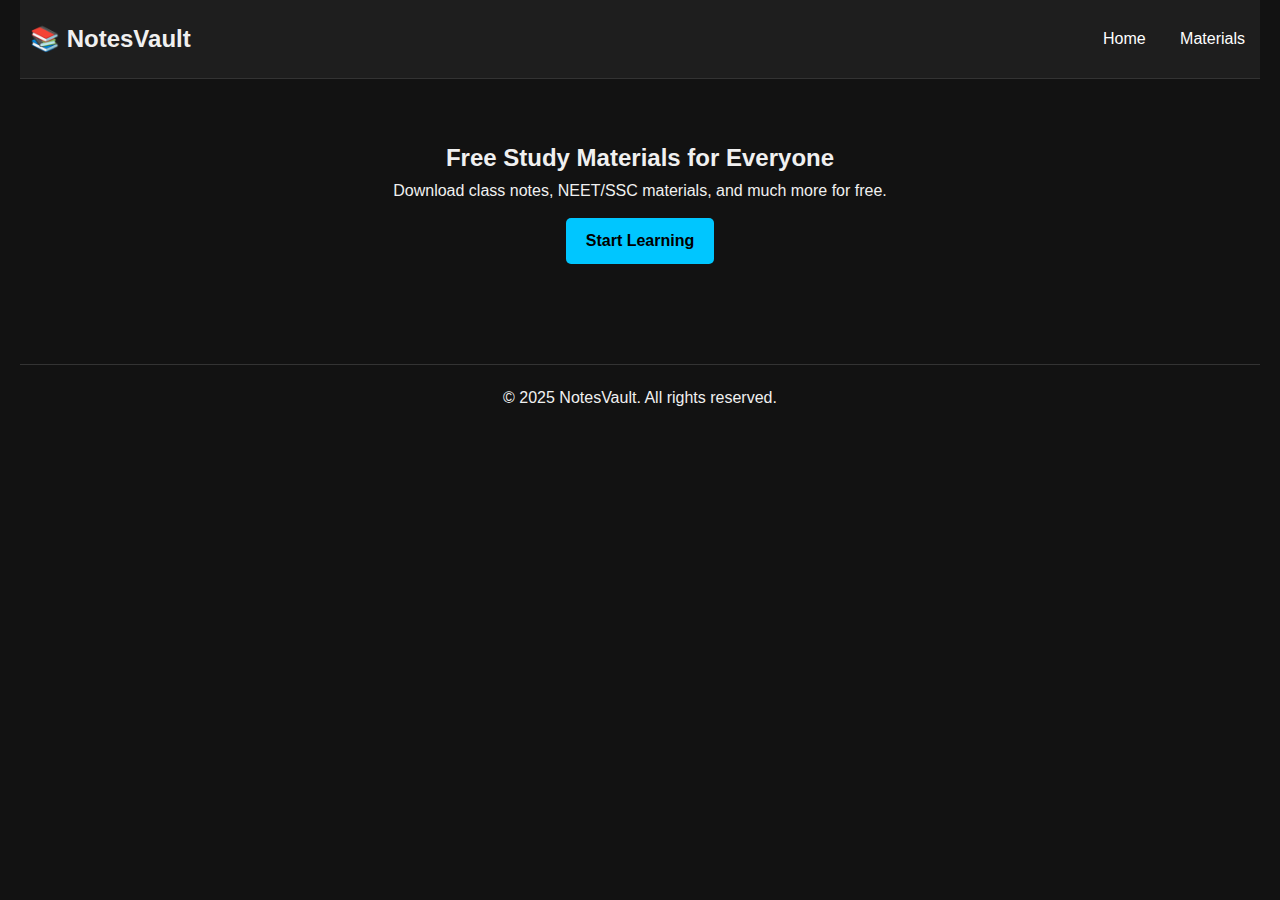
<file: index.html>
<!DOCTYPE html>
<html lang="en">
<head>
  <meta charset="UTF-8" />
  <meta name="viewport" content="width=device-width, initial-scale=1.0"/>
  <title>NotesVault - Free Study Materials</title>
  <link rel="stylesheet" href="style.css" />

  <!-- AdSense Head -->
  <script async src="https://pagead2.googlesyndication.com/pagead/js/adsbygoogle.js?client=ca-pub-xxxxxxxxxxxxxxxx"
    crossorigin="anonymous"></script>
</head>
<body>
  <header>
    <h1>📚 NotesVault</h1>
    <nav>
      <a href="index.html">Home</a>
      <a href="materials.html">Materials</a>
    </nav>
  </header>

  <main>
    <section class="hero">
      <h2>Free Study Materials for Everyone</h2>
      <p>Download class notes, NEET/SSC materials, and much more for free.</p>
      <a class="btn" href="materials.html">Start Learning</a>
    </section>

    <!-- Ad banner -->
    <div class="ads">
      <ins class="adsbygoogle"
        style="display:block"
        data-ad-client="ca-pub-xxxxxxxxxxxxxxxx"
        data-ad-slot="1234567890"
        data-ad-format="auto"
        data-full-width-responsive="true"></ins>
      <script>
        (adsbygoogle = window.adsbygoogle || []).push({});
      </script>
    </div>
  </main>

  <footer>
    <p>© 2025 NotesVault. All rights reserved.</p>
  </footer>
</body>
</html>
</file>
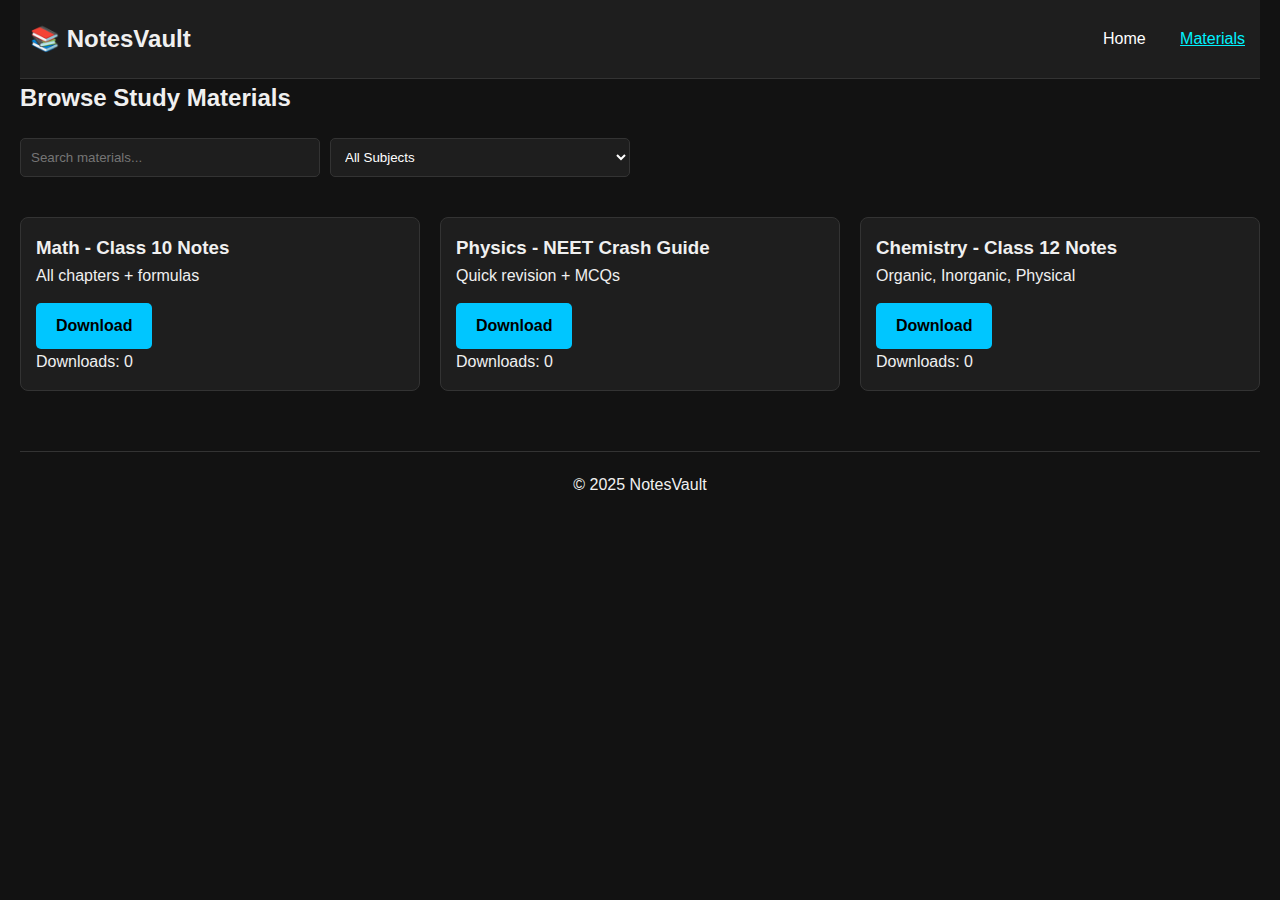
<file: materials.html>
<!DOCTYPE html>
<html lang="en">
<head>
  <meta charset="UTF-8" />
  <meta name="viewport" content="width=device-width, initial-scale=1.0"/>
  <title>Study Materials - NotesVault</title>
  <link rel="stylesheet" href="style.css" />
</head>
<body>
  <header>
    <h1>📚 NotesVault</h1>
    <nav>
      <a href="index.html">Home</a>
      <a href="materials.html" class="active">Materials</a>
    </nav>
  </header>

  <main>
    <h2>Browse Study Materials</h2>

    <!-- Search + Filter -->
    <div class="filters">
      <input type="text" id="searchInput" placeholder="Search materials..." />
      <select id="categoryFilter">
        <option value="all">All Subjects</option>
        <option value="math">Math</option>
        <option value="physics">Physics</option>
        <option value="chemistry">Chemistry</option>
      </select>
    </div>

    <!-- Materials -->
    <div class="materials">
      <div class="card" data-category="math">
        <h3>Math - Class 10 Notes</h3>
        <p>All chapters + formulas</p>
        <a href="https://drive.google.com/your-math-link" class="btn" target="_blank">Download</a>
        <p><span class="downloads" data-count="0">Downloads: 0</span></p>
      </div>

      <div class="card" data-category="physics">
        <h3>Physics - NEET Crash Guide</h3>
        <p>Quick revision + MCQs</p>
        <a href="https://drive.google.com/your-physics-link" class="btn" target="_blank">Download</a>
        <p><span class="downloads" data-count="0">Downloads: 0</span></p>
      </div>

      <div class="card" data-category="chemistry">
        <h3>Chemistry - Class 12 Notes</h3>
        <p>Organic, Inorganic, Physical</p>
        <a href="https://drive.google.com/your-chemistry-link" class="btn" target="_blank">Download</a>
        <p><span class="downloads" data-count="0">Downloads: 0</span></p>
      </div>
    </div>
  </main>

  <footer>
    <p>© 2025 NotesVault</p>
  </footer>

  <!-- JS Search + Filter + Downloads -->
  <script>
    const searchInput = document.getElementById("searchInput");
    searchInput.addEventListener("keyup", () => {
      const query = searchInput.value.toLowerCase();
      document.querySelectorAll(".card").forEach(card => {
        const title = card.querySelector("h3").innerText.toLowerCase();
        card.style.display = title.includes(query) ? "block" : "none";
      });
    });

    const categoryFilter = document.getElementById("categoryFilter");
    categoryFilter.addEventListener("change", () => {
      const selected = categoryFilter.value;
      document.querySelectorAll(".card").forEach(card => {
        const category = card.getAttribute("data-category");
        card.style.display = (selected === "all" || selected === category) ? "block" : "none";
      });
    });

    document.querySelectorAll(".btn").forEach(btn => {
      btn.addEventListener("click", () => {
        const counter = btn.parentElement.querySelector(".downloads");
        let count = parseInt(counter.getAttribute("data-count"));
        count++;
        counter.setAttribute("data-count", count);
        counter.innerText = "Downloads: " + count;
      });
    });
  </script>
</body>
</html>
</file>
<file: style.css>
* {
  margin: 0;
  padding: 0;
  box-sizing: border-box;
  font-family: 'Segoe UI', sans-serif;
}

body {
  background-color: #121212;
  color: #f0f0f0;
  line-height: 1.6;
  padding: 0 20px;
}

header {
  background-color: #1e1e1e;
  padding: 20px 0;
  display: flex;
  justify-content: space-between;
  align-items: center;
  border-bottom: 1px solid #333;
}

header h1 {
  font-size: 1.5rem;
  padding-left: 10px;
}

nav a {
  color: #fff;
  margin: 0 15px;
  text-decoration: none;
}

nav a:hover,
nav a.active {
  text-decoration: underline;
  color: #00f2ff;
}

.hero {
  padding: 60px 0;
  text-align: center;
}

.btn {
  display: inline-block;
  margin-top: 15px;
  padding: 10px 20px;
  background-color: #00c6ff;
  color: #000;
  text-decoration: none;
  border-radius: 5px;
  font-weight: bold;
}

.filters {
  display: flex;
  gap: 10px;
  margin: 20px 0;
}

input[type="text"], select {
  padding: 10px;
  width: 100%;
  max-width: 300px;
  background-color: #1e1e1e;
  border: 1px solid #333;
  color: #fff;
  border-radius: 5px;
}

.materials {
  display: grid;
  grid-template-columns: repeat(auto-fit, minmax(250px, 1fr));
  gap: 20px;
  padding: 20px 0;
}

.card {
  background-color: #1e1e1e;
  padding: 15px;
  border-radius: 8px;
  border: 1px solid #333;
}

footer {
  text-align: center;
  padding: 20px 0;
  border-top: 1px solid #333;
  margin-top: 40px;
}

.ads {
  margin: 30px 0;
  text-align: center;
}
</file>
